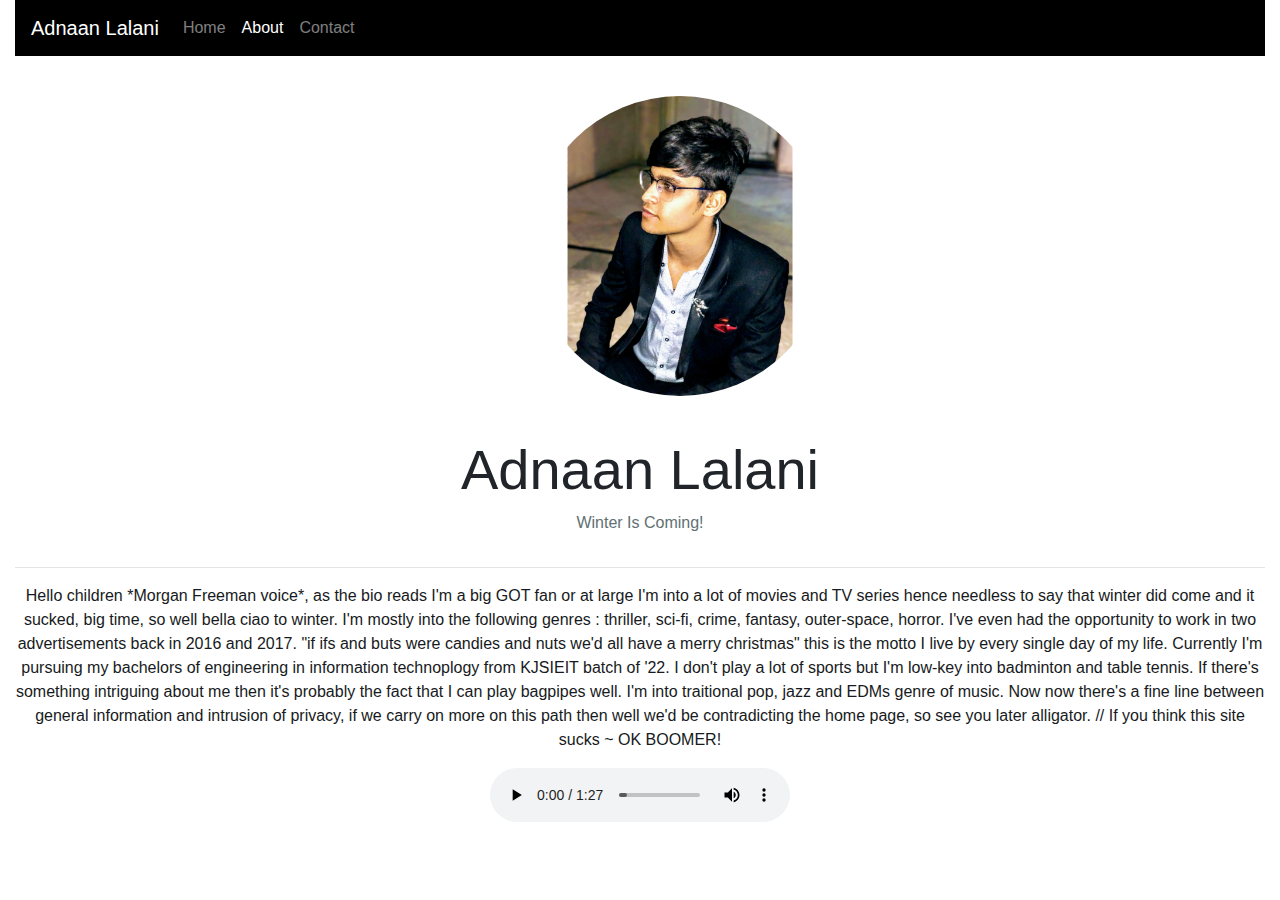
<file: about.html>
<!DOCTYPE html>
<html>

<head>
<link rel="stylesheet" href="https://stackpath.bootstrapcdn.com/bootstrap/4.4.1/css/bootstrap.min.css" integrity="sha384-Vkoo8x4CGsO3+Hhxv8T/Q5PaXtkKtu6ug5TOeNV6gBiFeWPGFN9MuhOf23Q9Ifjh" crossorigin="anonymous">
</head>

<body>
<div class = "container-fluid"> 
<nav class="navbar navbar-expand-lg navbar-dark" style= "background-color: #000000;"> 

     <a class="navbar-brand" href="#">Adnaan Lalani</a>
  	<button class="navbar-toggler" type="button" data-toggle="collapse" data-target="#navbarNav" aria-controls="navbarNav" aria-expanded="false" 		aria-label="Toggle navigation">
    	<span class="navbar-toggler-icon"></span>
  	</button>
  		<div class="collapse navbar-collapse" id="navbarNav">
    			<ul class="navbar-nav">
	      			<li class="nav-item">
				<a class="nav-link" href="index.html">Home</a>
			      	</li>
			      		<li class="nav-item">
					<a class="nav-link active" href="#">About</a>
			      		</li>
					      <li class="nav-item">
					      <a class="nav-link" href="contact.html">Contact</a>
					      </li>
			</ul>
  		</div>

</nav>
</div>
<div class = "col" style = "margin : 40px;">
<div class = "row d-flex justify-content-center">
	<img class = "rounded-circle" src = "adnaan.jpg" alt = ""
	style= "height : 300px; width:300px;">
</div>
</div>
<div class = "col">
<div class = "row d-flex justify-content-center">
<h5 class = "display-4">Adnaan Lalani</h5>
</div>
<div class = "row d-flex justify-content-center">
<p style = "text-align:center; color:#617073;">Winter Is Coming!</p>
</div>
<hr>
<div class = "row d-flex justify-content-center">
<div class = "container-fluid"> 
<p style = "text-align:center; color:#171a21;"> Hello children *Morgan Freeman voice*, as the bio reads I'm a big GOT fan or at large I'm into a lot of movies and TV series hence needless to say that winter did come and it sucked, big time, so well bella ciao to winter. I'm mostly into the following genres : thriller, sci-fi, crime, fantasy, outer-space, horror. I've even had the opportunity to work in two advertisements back in 2016 and 2017. "if ifs and buts were candies and nuts we'd all have a merry christmas" this is the motto I live by every single day of my life. Currently I'm pursuing my bachelors of engineering in information technoplogy from KJSIEIT batch of '22. I don't play a lot of sports but I'm low-key into badminton and table tennis. If there's something intriguing about me then it's probably the fact that I can play bagpipes well. I'm into traitional pop, jazz and EDMs genre of music. Now now there's a fine line between general information and intrusion of privacy, if we carry on more on this path then well we'd be contradicting the home page, so see you later alligator. // If you think this site sucks ~ OK BOOMER!
</p>
</div>

<iframe src="silence.mp3" allow="autoplay" id="audio" style="display:none"></iframe>
<audio controls autoplay >
		<source src="game-of-thrones.mp3" type="audio/mp3">
</audio>



</body>
</html>
</file>
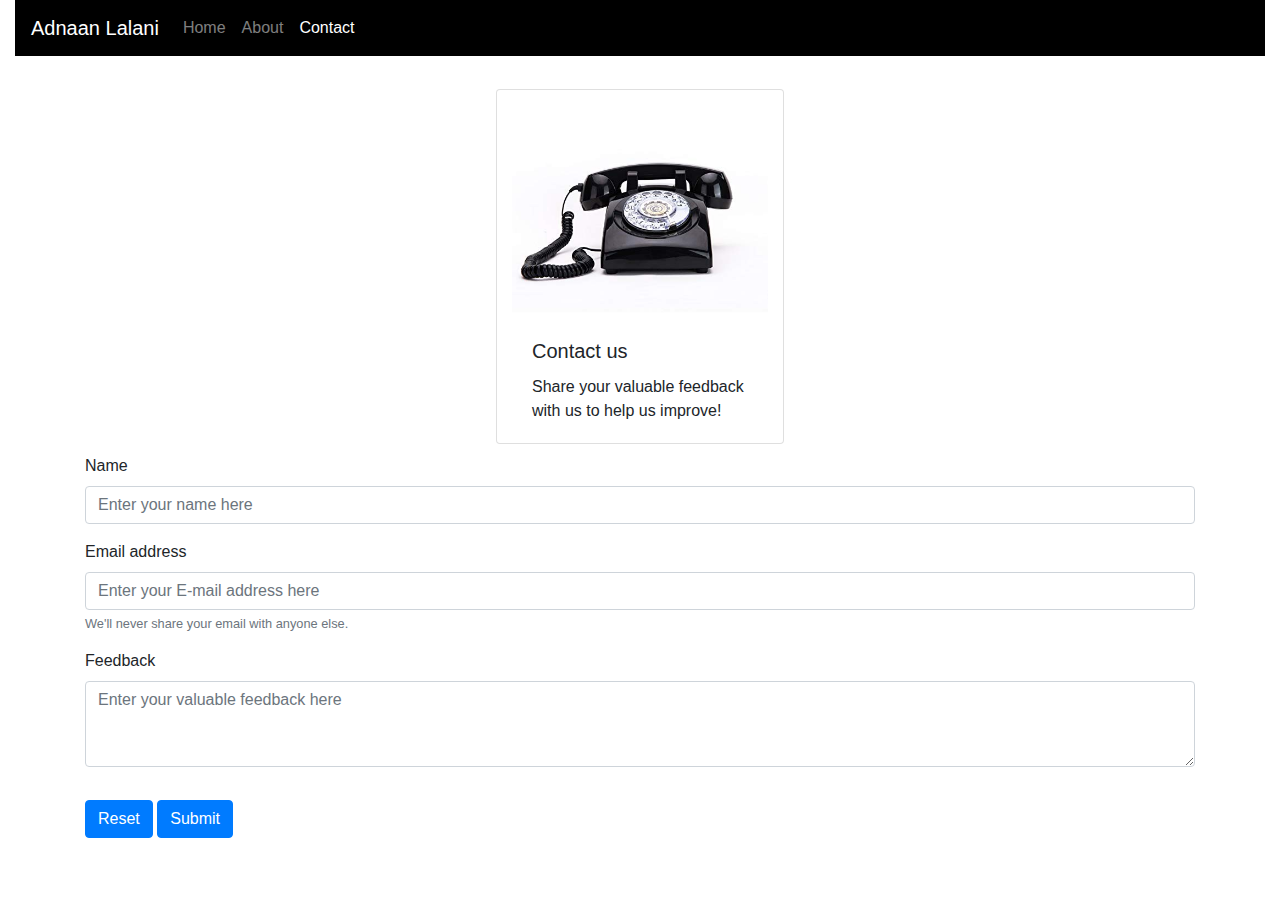
<file: contact.html>
<!DOCTYPE html>
<html>

<head>
<link rel="stylesheet" href="https://stackpath.bootstrapcdn.com/bootstrap/4.4.1/css/bootstrap.min.css" integrity="sha384-Vkoo8x4CGsO3+Hhxv8T/Q5PaXtkKtu6ug5TOeNV6gBiFeWPGFN9MuhOf23Q9Ifjh" crossorigin="anonymous">
</head>

<body>
<div class = "container-fluid"> 
<nav class="navbar navbar-expand-lg navbar-dark" style= "background-color: #000000;"> 

     <a class="navbar-brand" href="#">Adnaan Lalani</a>
  	<button class="navbar-toggler" type="button" data-toggle="collapse" data-target="#navbarNav" aria-controls="navbarNav" aria-expanded="false" 		aria-label="Toggle navigation">
    	<span class="navbar-toggler-icon"></span>
  	</button>
  		<div class="collapse navbar-collapse" id="navbarNav">
    			<ul class="navbar-nav">
	      			<li class="nav-item">
				<a class="nav-link" href="index.html">Home</a>
			      	</li>
			      		<li class="nav-item">
					<a class="nav-link" href="about.html">About</a>
			      		</li>
					      <li class="nav-item">
					      <a class="nav-link active" href="#">Contact</a>
					      </li>
			</ul>
		  </div>
		  

</nav>
</div>
<style>

.card {
        margin: 0 auto; /* Added */
        float: none; /* Added */
        margin-bottom: 10px; /* Added */
	
}
</style>
<hr style="opacity:0">
<div class="card" style="width: 18rem;">
<div class = "container vertical-centre"> 
<hr style="opacity:0">  	
	<img src="telephone.jpg" class="card-img-top" alt="...">
  	<div class="card-body">
    		<h5 class="card-title">Contact us</h5>
    		<p class="card-text">Share your valuable feedback with us to help us improve!</p>
	</div>
</div>
</div>


<form>
<div class = "container">

<div class="form-group">
<label for="exampleInputName1">Name</label>
<input type="name" class="form-control" id="exampleInputPassword1" placeholder="Enter your name here">
</div>
  
	<div class="form-group">
	<label for="exampleInputEmail1">Email address</label>
	<input type="email" class="form-control" id="exampleInputEmail1" aria-describedby="emailHelp" placeholder="Enter your E-mail address here">
	<small id="emailHelp" class="form-text text-muted">We'll never share your email with anyone else.</small>
	</div>
		
	<div class="form-group">
    <label for="exampleInputFeedback1">Feedback</label>
    <textarea class="form-control" id="exampleInputFeedback1" rows="3" placeholder="Enter your valuable feedback here"></textarea>
	<hr style="opacity:0">
	<button type="reset" class="btn btn-primary">Reset</button>
	<button type="submit" class="btn btn-primary">Submit</button>
  </div>


</div>
</form>
</body>
</html>
</file>
